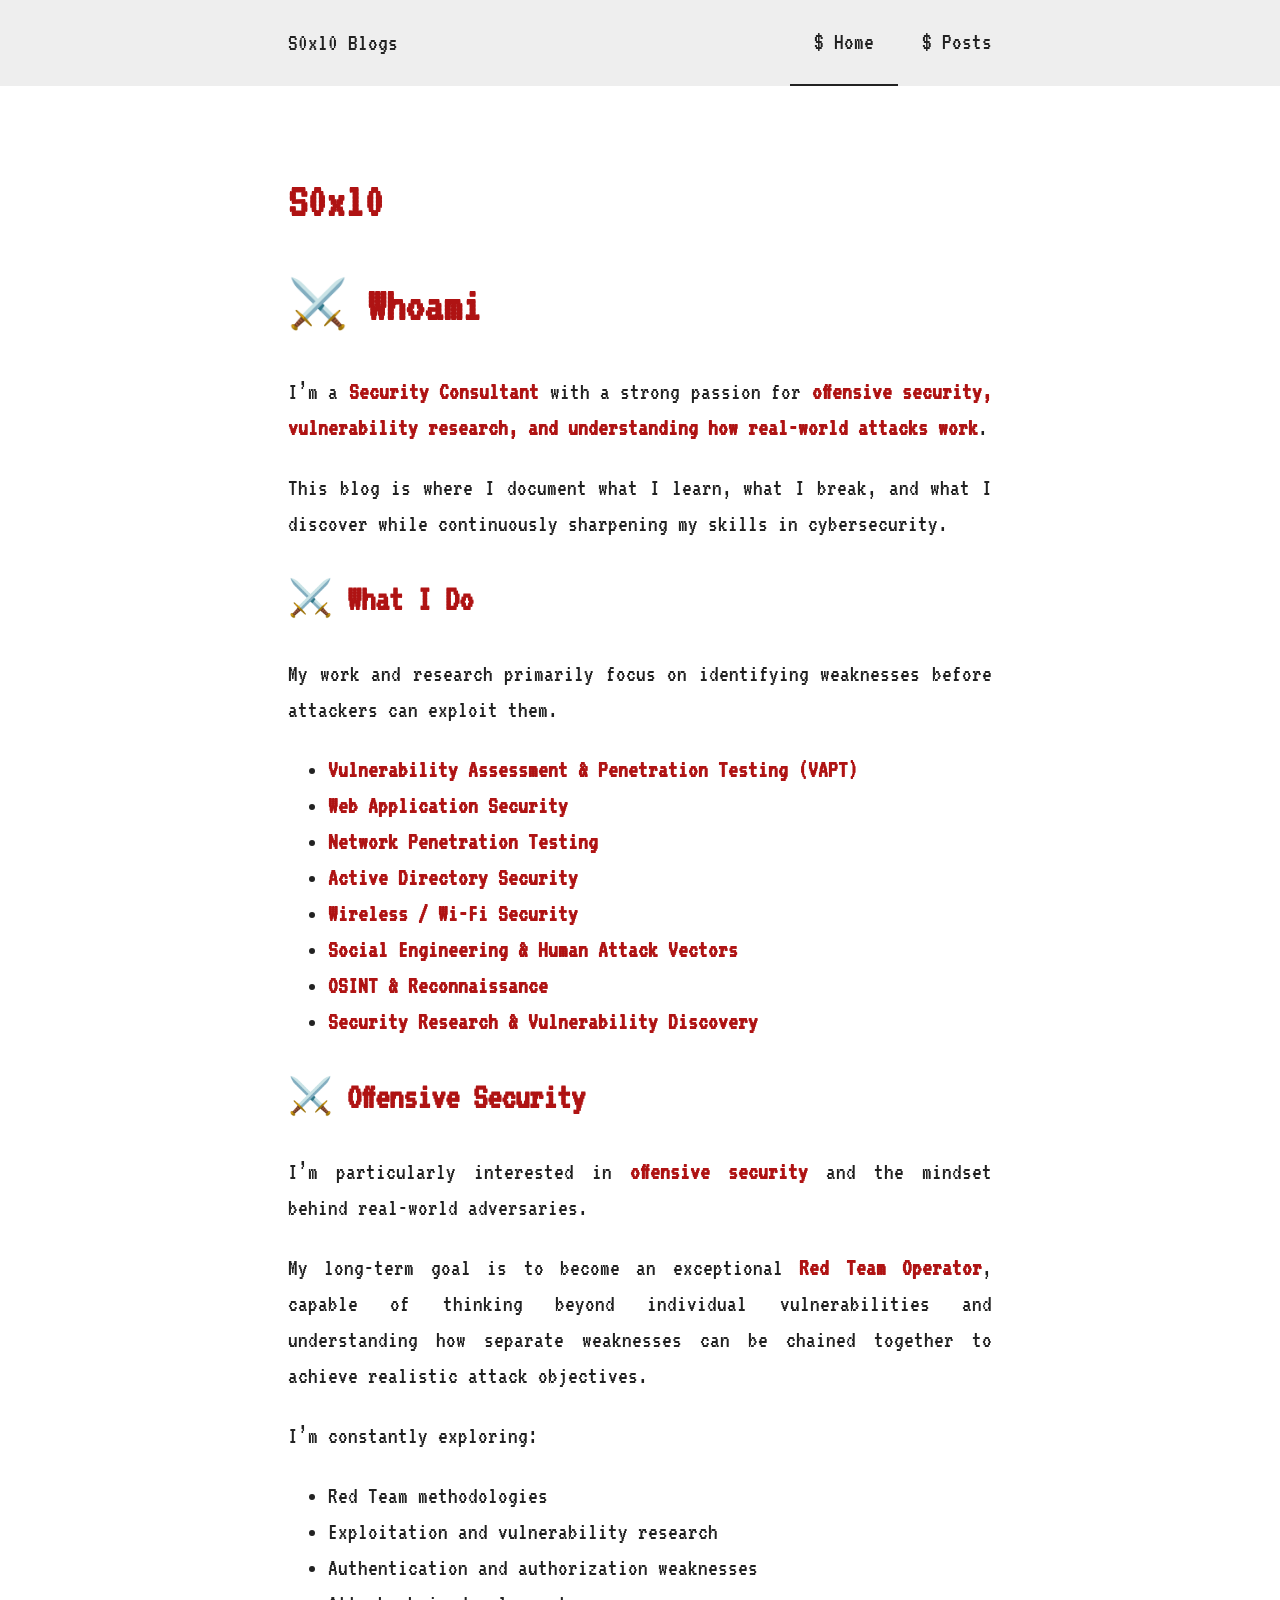
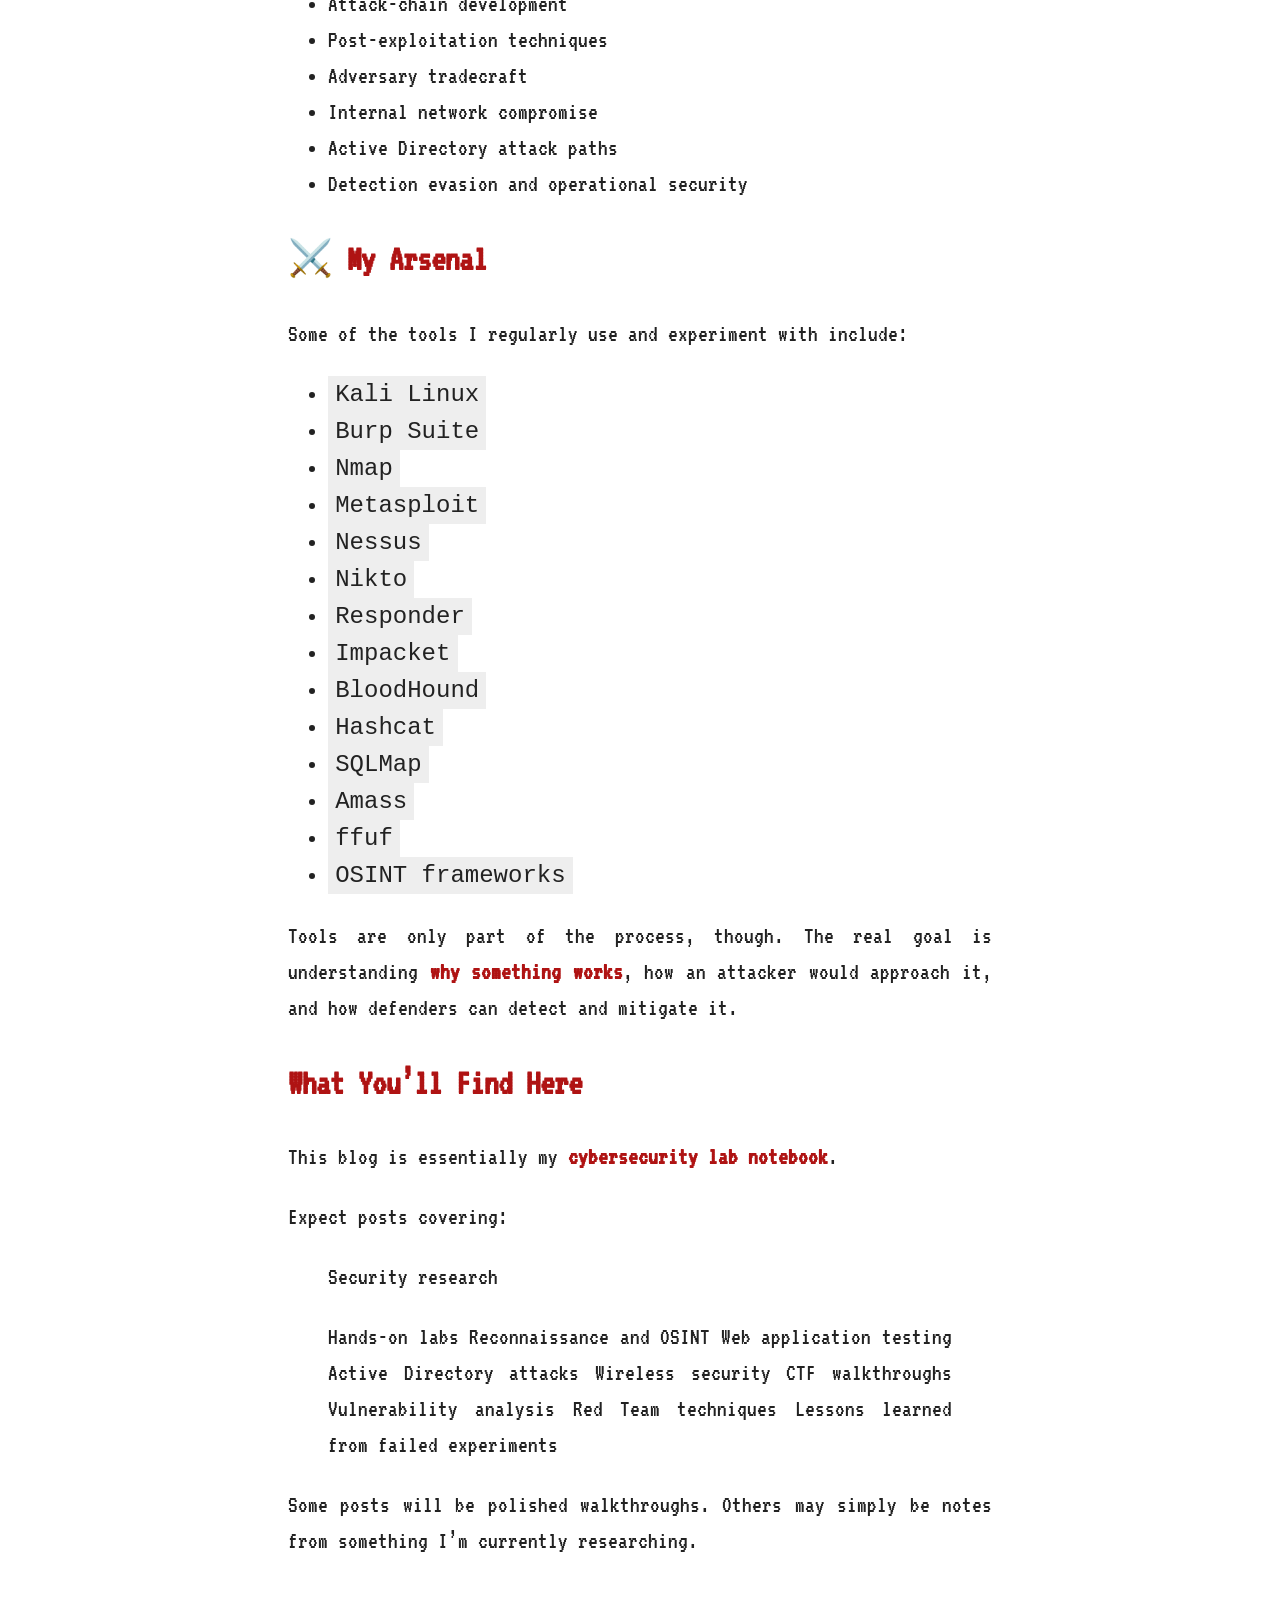
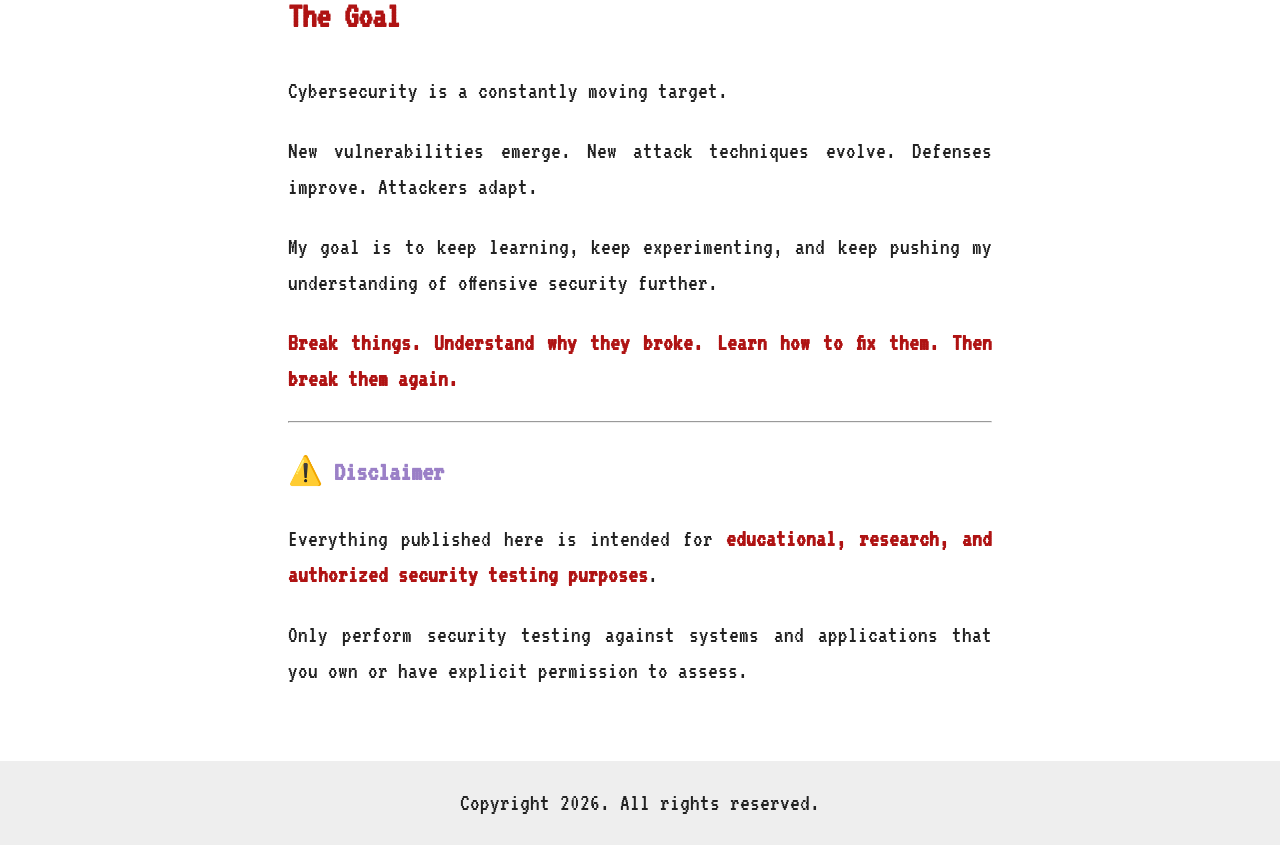
<file: index.html>
<!doctype html>
<html
  lang="en-us"
  dir="ltr"
>
  <head>
	<meta name="generator" content="Hugo 0.164.0">
    <link
      href="https://fonts.googleapis.com/css2?family=VT323&display=swap"
      rel="stylesheet"
    />
    <meta charset="utf-8">
<meta name="mobile-web-app-capable" content="yes">
<meta name="viewport" content="width=device-width, initial-scale=1, initial-scale = 1.0, shrink-to-fit=no">
<title>S0xl0 Blogs</title>
    <link rel="stylesheet" href="/css/vars.css">
    <link rel="stylesheet" href="/css/syntax.css">
    <link rel="stylesheet" href="/css/main.css">
    <link rel="stylesheet" href="/css/nav.css">




  </head>
  <body>
    <header>
  <nav class="navbar">
    <p>S0xl0 Blogs</p>
    <label for="dropdown">
      <svg height="20" fill="currentColor" xmlns="http://www.w3.org/2000/svg" viewBox="0 0 640 640">
        <title>Menu</title>
        <path d="M96 160C96 142.3 110.3 128 128 128L512 128C529.7 128 544 142.3 544 160C544 177.7 529.7 192 512 192L128 192C110.3 192 96 177.7 96 160zM96 320C96 302.3 110.3 288 128 288L512 288C529.7 288 544 302.3 544 320C544 337.7 529.7 352 512 352L128 352C110.3 352 96 337.7 96 320zM544 480C544 497.7 529.7 512 512 512L128 512C110.3 512 96 497.7 96 480C96 462.3 110.3 448 128 448L512 448C529.7 448 544 462.3 544 480z"/>
      </svg>
    </label>
    <input type="checkbox" id="dropdown" checked/>
    <ul>
        <li>
          <a aria-current="page" class="active" href="/">$ Home</a>
        </li>
        <li>
          <a href="/posts/">$ Posts</a>
        </li>
    </ul>
  </nav>

</header>
    <main>
  <h1>S0xl0</h1>
  <h1 id="-whoami">
  ⚔️ Whoami
  <a href="#-whoami" class="anchor">#</a>
</h1>
<p>I&rsquo;m a <strong>Security Consultant</strong> with a strong passion for <strong>offensive security, vulnerability research, and understanding how real-world attacks work</strong>.</p>
<p>This blog is where I document what I learn, what I break, and what I discover while continuously sharpening my skills in cybersecurity.</p>
<h2 id="-what-i-do">
  ⚔️ What I Do
  <a href="#-what-i-do" class="anchor">#</a>
</h2>
<p>My work and research primarily focus on identifying weaknesses before attackers can exploit them.</p>
<ul>
<li><strong>Vulnerability Assessment &amp; Penetration Testing (VAPT)</strong></li>
<li><strong>Web Application Security</strong></li>
<li><strong>Network Penetration Testing</strong></li>
<li><strong>Active Directory Security</strong></li>
<li><strong>Wireless / Wi-Fi Security</strong></li>
<li><strong>Social Engineering &amp; Human Attack Vectors</strong></li>
<li><strong>OSINT &amp; Reconnaissance</strong></li>
<li><strong>Security Research &amp; Vulnerability Discovery</strong></li>
</ul>
<h2 id="-offensive-security">
  ⚔️ Offensive Security
  <a href="#-offensive-security" class="anchor">#</a>
</h2>
<p>I&rsquo;m particularly interested in <strong>offensive security</strong> and the mindset behind real-world adversaries.</p>
<p>My long-term goal is to become an exceptional <strong>Red Team Operator</strong>, capable of thinking beyond individual vulnerabilities and understanding how separate weaknesses can be chained together to achieve realistic attack objectives.</p>
<p>I&rsquo;m constantly exploring:</p>
<ul>
<li>Red Team methodologies</li>
<li>Exploitation and vulnerability research</li>
<li>Authentication and authorization weaknesses</li>
<li>Attack-chain development</li>
<li>Post-exploitation techniques</li>
<li>Adversary tradecraft</li>
<li>Internal network compromise</li>
<li>Active Directory attack paths</li>
<li>Detection evasion and operational security</li>
</ul>
<h2 id="-my-arsenal">
  ⚔️ My Arsenal
  <a href="#-my-arsenal" class="anchor">#</a>
</h2>
<p>Some of the tools I regularly use and experiment with include:</p>
<ul>
<li><code>Kali Linux</code></li>
<li><code>Burp Suite</code></li>
<li><code>Nmap</code></li>
<li><code>Metasploit</code></li>
<li><code>Nessus</code></li>
<li><code>Nikto</code></li>
<li><code>Responder</code></li>
<li><code>Impacket</code></li>
<li><code>BloodHound</code></li>
<li><code>Hashcat</code></li>
<li><code>SQLMap</code></li>
<li><code>Amass</code></li>
<li><code>ffuf</code></li>
<li><code>OSINT frameworks</code></li>
</ul>
<p>Tools are only part of the process, though. The real goal is understanding <strong>why something works</strong>, how an attacker would approach it, and how defenders can detect and mitigate it.</p>
<h2 id="what-youll-find-here">
  What You&rsquo;ll Find Here
  <a href="#what-youll-find-here" class="anchor">#</a>
</h2>
<p>This blog is essentially my <strong>cybersecurity lab notebook</strong>.</p>
<p>Expect posts covering:</p>
<blockquote>
<p>Security research</p>
</blockquote>
<blockquote>
<p>Hands-on labs
Reconnaissance and OSINT
Web application testing
Active Directory attacks
Wireless security
CTF walkthroughs
Vulnerability analysis
Red Team techniques
Lessons learned from failed experiments</p>
</blockquote>
<p>Some posts will be polished walkthroughs. Others may simply be notes from something I&rsquo;m currently researching.</p>
<h2 id="the-goal">
  The Goal
  <a href="#the-goal" class="anchor">#</a>
</h2>
<p>Cybersecurity is a constantly moving target.</p>
<p>New vulnerabilities emerge.
New attack techniques evolve.
Defenses improve.
Attackers adapt.</p>
<p>My goal is to keep learning, keep experimenting, and keep pushing my understanding of offensive security further.</p>
<p><strong>Break things. Understand why they broke. Learn how to fix them. Then break them again.</strong></p>
<hr>
<h3 id="-disclaimer">
  ⚠️ Disclaimer
  <a href="#-disclaimer" class="anchor">#</a>
</h3>
<p>Everything published here is intended for <strong>educational, research, and authorized security testing purposes</strong>.</p>
<p>Only perform security testing against systems and applications that you own or have explicit permission to assess.</p>

</main>
    <footer><div class="footer-content">
  <p>Copyright 2026. All rights reserved.</p>
</div>
</footer>
  </body>
  <style>
    body {
      background-image: url("/images/itachi.jpg");
      background-size: cover;
      background-position: center;
      background-attachment: fixed;
      background-repeat: no-repeat;
      background-blend-mode: overlay;
    }
  </style>
</html>
</file>
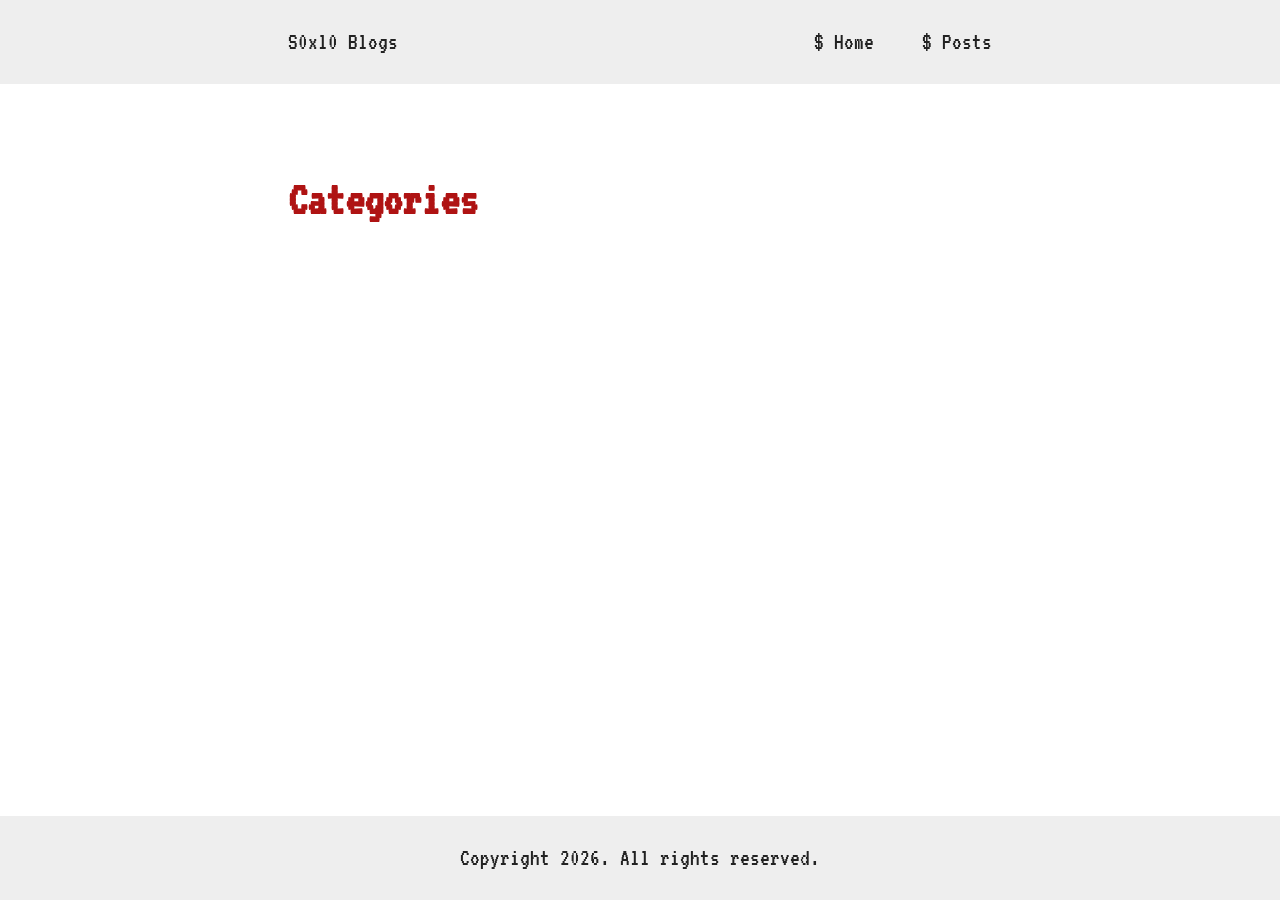
<file: categories/index.html>
<!doctype html>
<html
  lang="en-us"
  dir="ltr"
>
  <head>
    <link
      href="https://fonts.googleapis.com/css2?family=VT323&display=swap"
      rel="stylesheet"
    />
    <meta charset="utf-8">
<meta name="mobile-web-app-capable" content="yes">
<meta name="viewport" content="width=device-width, initial-scale=1, initial-scale = 1.0, shrink-to-fit=no">
<title>Categories | S0xl0 Blogs</title>
    <link rel="stylesheet" href="/css/vars.css">
    <link rel="stylesheet" href="/css/syntax.css">
    <link rel="stylesheet" href="/css/main.css">
    <link rel="stylesheet" href="/css/nav.css">




  </head>
  <body>
    <header>
  <nav class="navbar">
    <p>S0xl0 Blogs</p>
    <label for="dropdown">
      <svg height="20" fill="currentColor" xmlns="http://www.w3.org/2000/svg" viewBox="0 0 640 640">
        <title>Menu</title>
        <path d="M96 160C96 142.3 110.3 128 128 128L512 128C529.7 128 544 142.3 544 160C544 177.7 529.7 192 512 192L128 192C110.3 192 96 177.7 96 160zM96 320C96 302.3 110.3 288 128 288L512 288C529.7 288 544 302.3 544 320C544 337.7 529.7 352 512 352L128 352C110.3 352 96 337.7 96 320zM544 480C544 497.7 529.7 512 512 512L128 512C110.3 512 96 497.7 96 480C96 462.3 110.3 448 128 448L512 448C529.7 448 544 462.3 544 480z"/>
      </svg>
    </label>
    <input type="checkbox" id="dropdown" checked/>
    <ul>
        <li>
          <a href="/">$ Home</a>
        </li>
        <li>
          <a href="/posts/">$ Posts</a>
        </li>
    </ul>
  </nav>

</header>
    <main>
  <h1>Categories</h1>
  
  <ul>
    
  </ul>
</main>
    <footer><div class="footer-content">
  <p>Copyright 2026. All rights reserved.</p>
</div>
</footer>
  </body>
  <style>
    body {
      background-image: url("/images/itachi.jpg");
      background-size: cover;
      background-position: center;
      background-attachment: fixed;
      background-repeat: no-repeat;
      background-blend-mode: overlay;
    }
  </style>
</html>
</file>
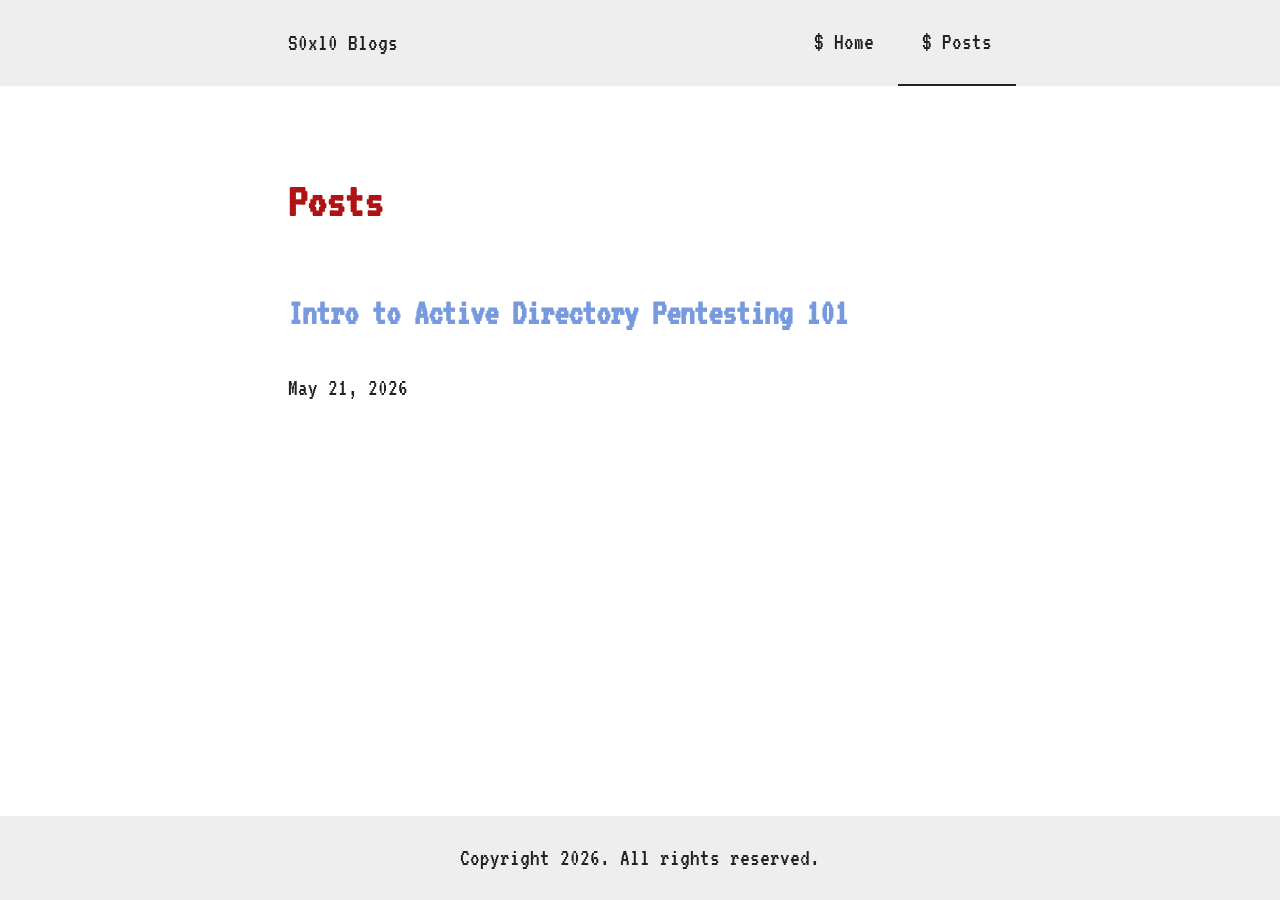
<file: posts/index.html>
<!doctype html>
<html
  lang="en-us"
  dir="ltr"
>
  <head>
    <link
      href="https://fonts.googleapis.com/css2?family=VT323&display=swap"
      rel="stylesheet"
    />
    <meta charset="utf-8">
<meta name="mobile-web-app-capable" content="yes">
<meta name="viewport" content="width=device-width, initial-scale=1, initial-scale = 1.0, shrink-to-fit=no">
<title>Posts | S0xl0 Blogs</title>
    <link rel="stylesheet" href="/css/vars.css">
    <link rel="stylesheet" href="/css/syntax.css">
    <link rel="stylesheet" href="/css/main.css">
    <link rel="stylesheet" href="/css/nav.css">




  </head>
  <body>
    <header>
  <nav class="navbar">
    <p>S0xl0 Blogs</p>
    <label for="dropdown">
      <svg height="20" fill="currentColor" xmlns="http://www.w3.org/2000/svg" viewBox="0 0 640 640">
        <title>Menu</title>
        <path d="M96 160C96 142.3 110.3 128 128 128L512 128C529.7 128 544 142.3 544 160C544 177.7 529.7 192 512 192L128 192C110.3 192 96 177.7 96 160zM96 320C96 302.3 110.3 288 128 288L512 288C529.7 288 544 302.3 544 320C544 337.7 529.7 352 512 352L128 352C110.3 352 96 337.7 96 320zM544 480C544 497.7 529.7 512 512 512L128 512C110.3 512 96 497.7 96 480C96 462.3 110.3 448 128 448L512 448C529.7 448 544 462.3 544 480z"/>
      </svg>
    </label>
    <input type="checkbox" id="dropdown" checked/>
    <ul>
        <li>
          <a href="/">$ Home</a>
        </li>
        <li>
          <a aria-current="page" class="active" href="/posts/">$ Posts</a>
        </li>
    </ul>
  </nav>

</header>
    <main>
  <h1>Posts</h1>
  
  
    <article>
      <h2><a href="/posts/test/">Intro to Active Directory Pentesting 101</a></h2>
      
  <div class="metadata">
      
      
      <time datetime="2026-05-21T17:07:43&#43;08:00">May 21, 2026</time>
  </div>

    </article>
  
</main>
    <footer><div class="footer-content">
  <p>Copyright 2026. All rights reserved.</p>
</div>
</footer>
  </body>
  <style>
    body {
      background-image: url("/images/itachi.jpg");
      background-size: cover;
      background-position: center;
      background-attachment: fixed;
      background-repeat: no-repeat;
      background-blend-mode: overlay;
    }
  </style>
</html>
</file>
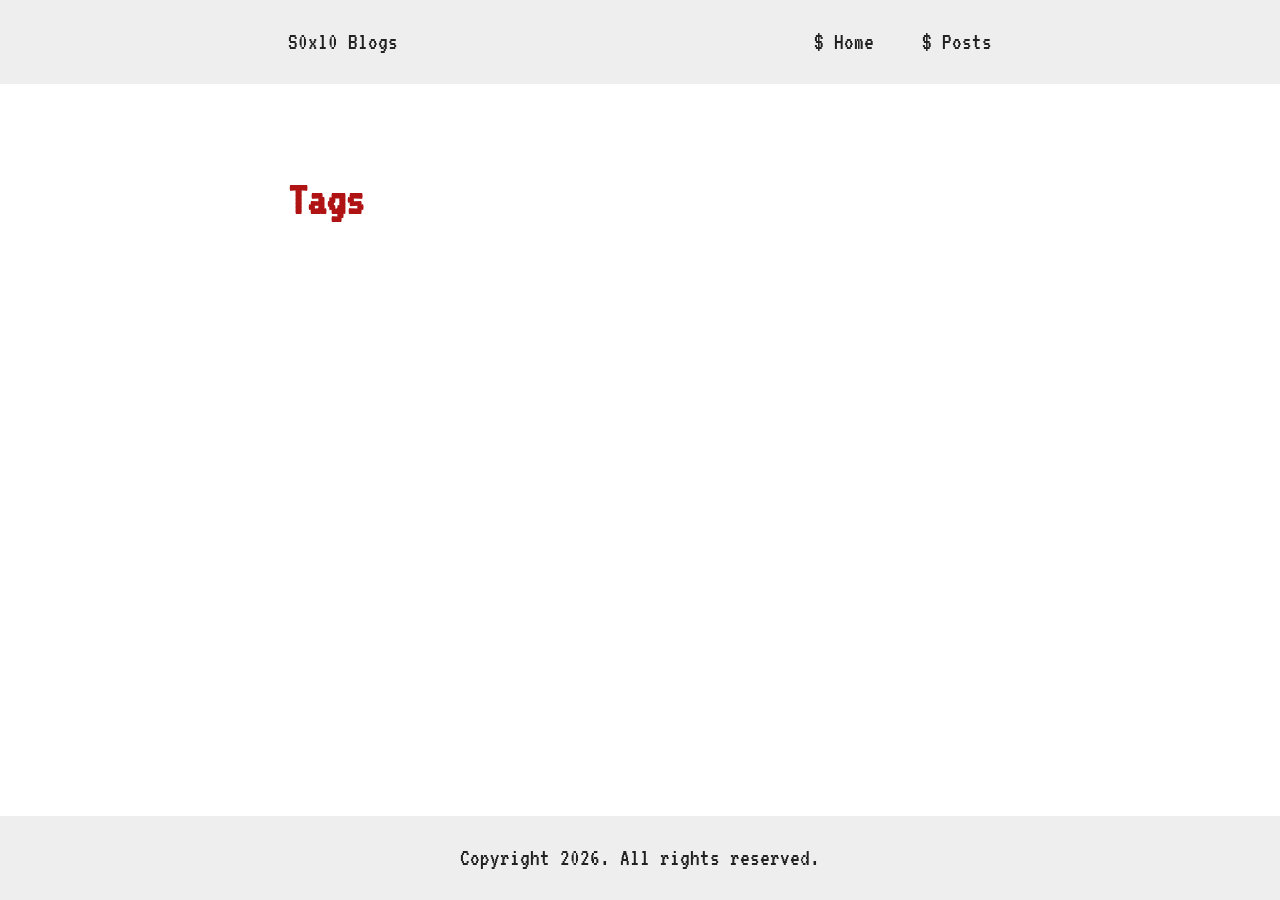
<file: tags/index.html>
<!doctype html>
<html
  lang="en-us"
  dir="ltr"
>
  <head>
    <link
      href="https://fonts.googleapis.com/css2?family=VT323&display=swap"
      rel="stylesheet"
    />
    <meta charset="utf-8">
<meta name="mobile-web-app-capable" content="yes">
<meta name="viewport" content="width=device-width, initial-scale=1, initial-scale = 1.0, shrink-to-fit=no">
<title>Tags | S0xl0 Blogs</title>
    <link rel="stylesheet" href="/css/vars.css">
    <link rel="stylesheet" href="/css/syntax.css">
    <link rel="stylesheet" href="/css/main.css">
    <link rel="stylesheet" href="/css/nav.css">




  </head>
  <body>
    <header>
  <nav class="navbar">
    <p>S0xl0 Blogs</p>
    <label for="dropdown">
      <svg height="20" fill="currentColor" xmlns="http://www.w3.org/2000/svg" viewBox="0 0 640 640">
        <title>Menu</title>
        <path d="M96 160C96 142.3 110.3 128 128 128L512 128C529.7 128 544 142.3 544 160C544 177.7 529.7 192 512 192L128 192C110.3 192 96 177.7 96 160zM96 320C96 302.3 110.3 288 128 288L512 288C529.7 288 544 302.3 544 320C544 337.7 529.7 352 512 352L128 352C110.3 352 96 337.7 96 320zM544 480C544 497.7 529.7 512 512 512L128 512C110.3 512 96 497.7 96 480C96 462.3 110.3 448 128 448L512 448C529.7 448 544 462.3 544 480z"/>
      </svg>
    </label>
    <input type="checkbox" id="dropdown" checked/>
    <ul>
        <li>
          <a href="/">$ Home</a>
        </li>
        <li>
          <a href="/posts/">$ Posts</a>
        </li>
    </ul>
  </nav>

</header>
    <main>
  <h1>Tags</h1>
  
  <ul>
    
  </ul>
</main>
    <footer><div class="footer-content">
  <p>Copyright 2026. All rights reserved.</p>
</div>
</footer>
  </body>
  <style>
    body {
      background-image: url("/images/itachi.jpg");
      background-size: cover;
      background-position: center;
      background-attachment: fixed;
      background-repeat: no-repeat;
      background-blend-mode: overlay;
    }
  </style>
</html>
</file>
<file: css/vars.css>
:root {
  color-scheme: light dark;

  --bg1: light-dark(white, #222);
  --bg2: light-dark(#eee, #111);
  --bg3: light-dark(#ddd, black);
  --fg2: light-dark(#888, #888);
  --fg1: light-dark(#222, #ddd);
  --link: light-dark(#79d, #9bf);
}
</file>
<file: css/syntax.css>
/* Modified version of:
 * hugo gen chromastyles --style=algol_nu */

/* LineLink */ .chroma .lnlinks { outline:none;text-decoration:none;color:inherit }
/* LineTableTD */ .chroma .lntd { vertical-align:top;padding:0;margin:0;border:0; }
/* LineTable */ .chroma .lntable { border-spacing:0;padding:0;margin:0;border:0; }
/* LineHighlight */ .chroma .hl { background-color:var(--bg2) }
/* LineNumbersTable */ .chroma .lnt { white-space:pre;-webkit-user-select:none;user-select:none;margin-right:0.4em;padding:0 0.4em 0 0.4em;color:#7f7f7f }
/* LineNumbers */ .chroma .ln { white-space:pre;-webkit-user-select:none;user-select:none;margin-right:0.4em;padding:0 0.4em 0 0.4em;color:#7f7f7f }
/* Line */ .chroma .line { display:flex; }
/* Keyword */ .chroma .k { font-weight:bold }
/* KeywordConstant */ .chroma .kc { font-weight:bold }
/* KeywordDeclaration */ .chroma .kd { font-weight:bold;font-style:italic }
/* KeywordNamespace */ .chroma .kn { font-weight:bold }
/* KeywordPseudo */ .chroma .kp { font-weight:bold }
/* KeywordReserved */ .chroma .kr { font-weight:bold }
/* KeywordType */ .chroma .kt { font-weight:bold }
/* NameClass */ .chroma .nc { color:var(--fg2);font-weight:bold;font-style:italic }
/* NameConstant */ .chroma .no { color:var(--fg2);font-weight:bold;font-style:italic }
/* NameNamespace */ .chroma .nn { color:var(--fg2);font-weight:bold;font-style:italic }
/* NameBuiltin */ .chroma .nb { font-weight:bold;font-style:italic }
/* NameBuiltinPseudo */ .chroma .bp { font-weight:bold;font-style:italic }
/* NameVariable */ .chroma .nv { color:var(--fg2);font-weight:bold;font-style:italic }
/* NameVariableClass */ .chroma .vc { color:var(--fg2);font-weight:bold;font-style:italic }
/* NameVariableGlobal */ .chroma .vg { color:var(--fg2);font-weight:bold;font-style:italic }
/* NameVariableInstance */ .chroma .vi { color:var(--fg2);font-weight:bold;font-style:italic }
/* NameVariableMagic */ .chroma .vm { color:var(--fg2);font-weight:bold;font-style:italic }
/* NameFunction */ .chroma .nf { color:var(--fg2);font-weight:bold;font-style:italic }
/* NameFunctionMagic */ .chroma .fm { color:var(--fg2);font-weight:bold;font-style:italic }
/* LiteralString */ .chroma .s { color:var(--fg2);font-style:italic }
/* LiteralStringAffix */ .chroma .sa { color:var(--fg2);font-style:italic }
/* LiteralStringBacktick */ .chroma .sb { color:var(--fg2);font-style:italic }
/* LiteralStringChar */ .chroma .sc { color:var(--fg2);font-style:italic }
/* LiteralStringDelimiter */ .chroma .dl { color:var(--fg2);font-style:italic }
/* LiteralStringDoc */ .chroma .sd { color:var(--fg2);font-style:italic }
/* LiteralStringDouble */ .chroma .s2 { color:var(--fg2);font-style:italic }
/* LiteralStringEscape */ .chroma .se { color:var(--fg2);font-style:italic }
/* LiteralStringHeredoc */ .chroma .sh { color:var(--fg2);font-style:italic }
/* LiteralStringInterpol */ .chroma .si { color:var(--fg2);font-style:italic }
/* LiteralStringOther */ .chroma .sx { color:var(--fg2);font-style:italic }
/* LiteralStringRegex */ .chroma .sr { color:var(--fg2);font-style:italic }
/* LiteralStringSingle */ .chroma .s1 { color:var(--fg2);font-style:italic }
/* LiteralStringSymbol */ .chroma .ss { color:var(--fg2);font-style:italic }
/* OperatorWord */ .chroma .ow { font-weight:bold }
/* Comment */ .chroma .c { color:var(--fg2);font-style:italic }
/* CommentHashbang */ .chroma .ch { color:var(--fg2);font-style:italic }
/* CommentMultiline */ .chroma .cm { color:var(--fg2);font-style:italic }
/* CommentSingle */ .chroma .c1 { color:var(--fg2);font-style:italic }
/* CommentSpecial */ .chroma .cs { color:var(--fg2);font-weight:bold }
/* CommentPreproc */ .chroma .cp { color:var(--fg2);font-weight:bold }
/* CommentPreprocFile */ .chroma .cpf { color:var(--fg2);font-weight:bold }
</file>
<file: css/main.css>
/* @import url("vars.css"); */

body {
  display: flex;
  min-height: 100dvh;
  flex-direction: column;
  margin: 0;

  background-color: var(--bg1);
  color: var(--fg1);
  line-height: 1.5;
  font-family: "VT323", monospace;
  font-size: 24px;
  -webkit-text-size-adjust: none;
  text-size-adjust: none;


}

main h1, h2, strong
 {
  color: #af1313;
}

main h3, em
{
color: #9b80c7;
}

header,
footer,
thead,
pre,
code {
  background-color: var(--bg2);
}

.navbar,
main,
.footer-content {
  width: 100%;
  max-width: 800px;
  margin: 0 auto;
  padding-left: 2em;
  padding-right: 2em;
  box-sizing: border-box;
}

main {
  flex: 1;
  padding-top: 2em;
  padding-bottom: 2em;
}

.footer-content {
  display: flex;
  align-items: center;
  justify-content: center;
}

article {
  margin-top: 2em;
}

article:not(:last-of-type) {
  padding-bottom: 2em;
  border-bottom: solid 1px var(--fg2);
}

.metadata {
  margin: 1em 0;
}

.tags {
  list-style: none;
  display: inline-flex;
  gap: 0.5em;
  margin: 0;
  padding: 0;
}

.tags a {
  color: var(--fg2);
  text-decoration: none;
}

:is(h1, h2, h3, h4, h5, h6) .anchor {
  visibility: hidden;
}

:is(h1, h2, h3, h4, h5, h6):hover .anchor {
  visibility: visible;
}

p,
li {
  text-align: justify;
  hyphens: auto;
}

a {
  color: var(--link);
  text-decoration: none;
}

a:hover {
  text-decoration: underline;
}

pre code {
  padding: 0;
}

code {
  padding: 0.2em 0.3em;
}

table {
  border-collapse: collapse;
  width: 100%;
}

td,
th {
  border: solid 1px;
}

td,
th,
pre {
  padding: 1em;
}

pre,
.katex {
  overflow: auto;
}

figure {
  margin: 0;
}

img {
  width: 100%;
}

figcaption {
  margin-top: 1em;
  color: var(--fg2);
  text-align: center;
}
</file>
<file: css/nav.css>
/* @import url("vars.css"); */

.navbar {
  display: flex;
  align-items: center;
  position: relative;
  background: inherit;
}

.navbar input[type="checkbox"],
.navbar label[for="dropdown"] {
  margin-left: auto;
  display: none;
}

.navbar label[for="dropdown"] svg {
  display: block;
}

.navbar ul {
  display: flex;
  list-style: none;
  margin: 0 -1em 0 auto;
  padding: 0;
  background: inherit;
  text-align: center;
}

.navbar ul a {
  display: block;
  padding: 1em;
  color: inherit;
  text-decoration: none;
}

.navbar ul .active {
  border-bottom: solid 2px;
}

.navbar ul a:hover {
  background-color: var(--bg3);
  text-decoration: none;
}

@media screen and (max-width: 600px) {
  .navbar label[for="dropdown"] {
    display: block;
  }

  .navbar ul {
    position: absolute;
    top: 100%;
    right: 0;
    margin: 0;
    flex-direction: column;
  }
  
  .navbar ul .active {
    border: none;
    background-color: var(--bg3);
  }

  .navbar ul a {
    padding: 1em 2em;
  }

  .navbar:has(input[type="checkbox"]:checked) ul {
    display: none;
  }
}
</file>
